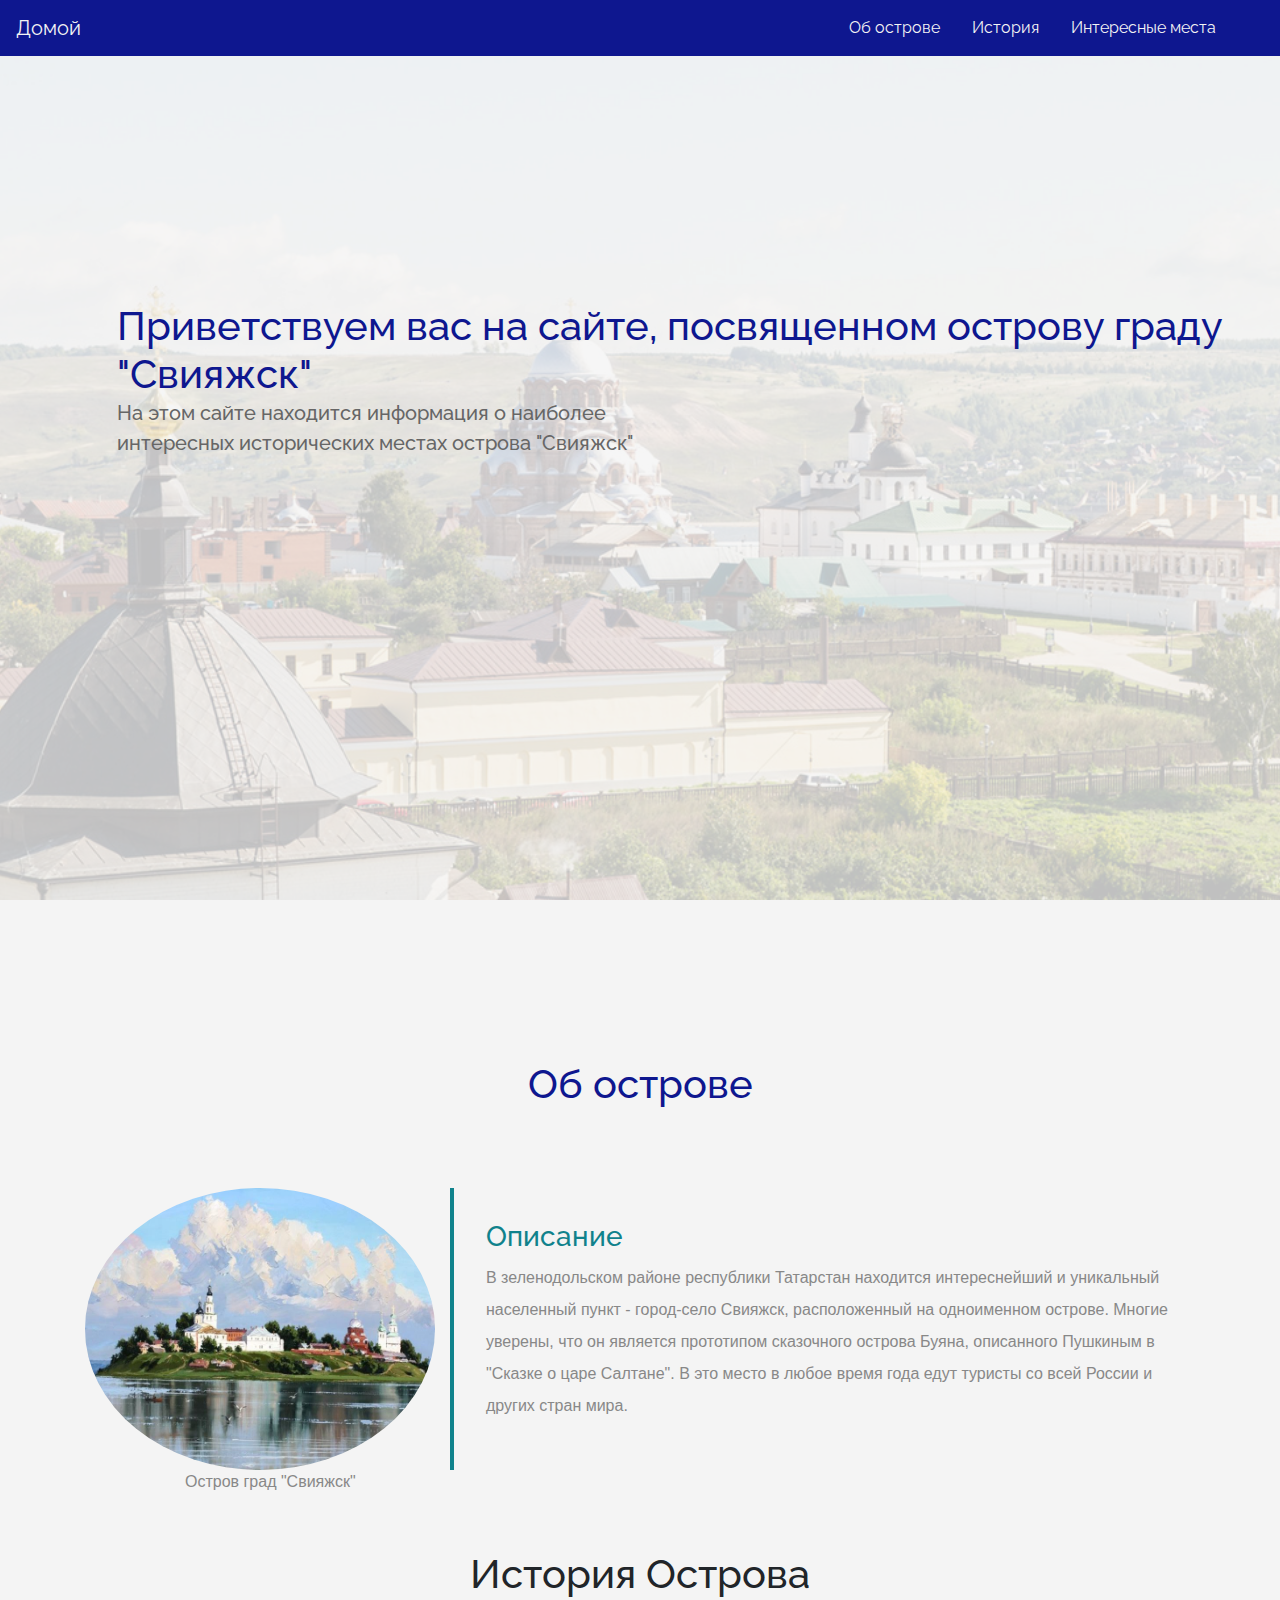
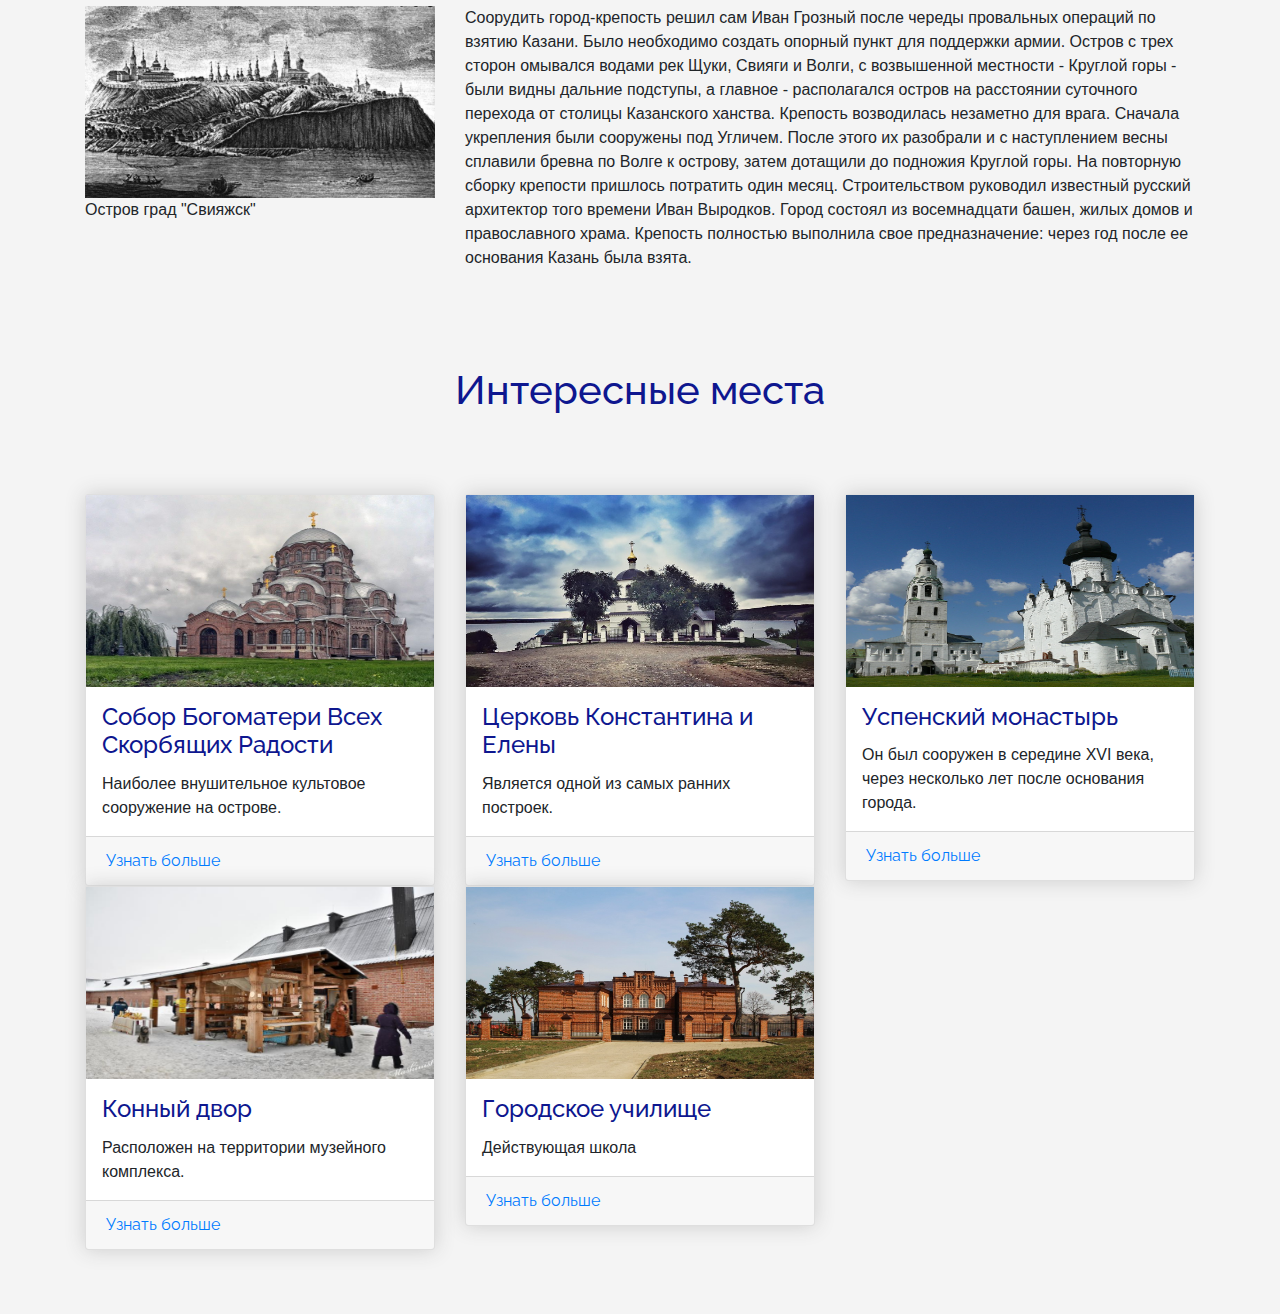
<file: sviyazhsk/index.html>
<!DOCTYPE html>
<html lang="en">
<head>
	<title>ГИС-Полушин</title>
	 <!-- add bootstrap css file -->

      <link rel="stylesheet" type="text/css" href="css/bootstrap.min.css">
      <link rel="stylesheet" type="text/css" href="css/main.css">

</head>
<body>
  <!-- navbar -->

  <nav class="navbar navbar-expand-lg fixed-top ">
	  <a class="navbar-brand" href="index.html">Домой</a>
	  <button class="navbar-toggler" type="button" data-toggle="collapse" data-target="#navbarSupportedContent" aria-controls="navbarSupportedContent" aria-expanded="false" aria-label="Toggle navigation">
	    <span class="navbar-toggler-icon"></span>
	  </button>

	  <div class="collapse navbar-collapse " id="navbarSupportedContent">
	    <ul class="navbar-nav mr-4">
	      
	      <li class="nav-item">
	        <a class="nav-link" data-value="about" href="#">Об острове</a>
	      </li>
	      <li class="nav-item">
	        <a class="nav-link " data-value="portfolio" href="#">История</a>
	      </li>
	      <li class="nav-item">
	        <a class="nav-link " data-value="blog" href="#">Интересные места</a>
	      </li>
	    </ul>
	    
	  </div>
</nav>
<!-- header -->
<header class="header ">
  <div class="overlay"></div>
   <div class="container">
   	  <div class="description ">
  	<h1>
  		Приветствуем вас на сайте, посвященном острову граду "Свияжск"
  		<p>
		На этом сайте находится информация о наиболее интересных исторических местах острова "Свияжск"  
		</p>
  	</h1>
  </div>
   </div>
  
</header>

<!-- about section -->
<div class="about" id="about">
	<div class="container">
	  <h1 class="text-center">Об острове</h1>
		<div class="row">
			<div class="col-lg-4 col-md-4 col-sm-12">
				<img src="images/about.jpg" class="img-fluid">
				<span class="text-justify">Остров град "Свияжск"</span>
			</div>
			<div class="col-lg-8 col-md-8 col-sm-12 desc">
			  
				<h3>Описание</h3>
				<p>
					В зеленодольском районе республики Татарстан находится интереснейший и уникальный населенный пункт - город-село Свияжск,
					расположенный на одноименном острове. Многие уверены, что он является прототипом сказочного острова Буяна, 
					описанного Пушкиным в "Сказке о царе Салтане". В это место в любое время года едут туристы со всей России и других стран мира.

				</p>
			</div>
		</div>
	</div>
</div>

<!-- portfolio -->
<div class="portfolio" id="portfolio">
	<div class="container">
			<h1 class="text-center">История Острова</h1>
			<div class="row">
				<div class="col-lg-4 col-md-4 col-sm-12">
					<img src="images/history.jpg" class="img-fluid">
					<span class="text-justify">Остров град "Свияжск"</span>
				</div>
				<div class="col-lg-8 col-md-8 col-sm-12 desc">
					<p>
						Соорудить город-крепость решил сам Иван Грозный после череды провальных операций по взятию Казани. 
						Было необходимо создать опорный пункт для поддержки армии. Остров с трех сторон омывался водами рек Щуки, Свияги и Волги,
						с возвышенной местности - Круглой горы - были видны дальние подступы, а главное - располагался остров на расстоянии 
						суточного перехода от столицы Казанского ханства.
						Крепость возводилась незаметно для врага. Сначала укрепления были сооружены под Угличем. После этого их разобрали и с наступлением весны
						сплавили бревна по Волге к острову, затем дотащили до подножия Круглой горы. На повторную сборку крепости пришлось потратить один месяц. 
						Строительством руководил известный русский архитектор того времени Иван Выродков.
						Город состоял из восемнадцати башен, жилых домов и православного храма. Крепость полностью выполнила свое предназначение: 
						через год после ее основания Казань была взята.
					</p>
				</div>
			</div>
		
	</div>
</div>


<!-- Posts section -->
<div class="blog" id="blog">
	<div class="container">
	<h1 class="text-center">Интересные места</h1>
		<div class="row">
			<div class="col-md-4 col-lg-4 col-sm-12">
				<div class="card">
					<div class="card-img">
						<img src="images/posts/женский монастырь.jpg" class="img-fluid">
					</div>
					
					<div class="card-body">
					<h4 class="card-title">Собор Богоматери Всех Скорбящих Радости</h4>
						<p class="card-text">
							
							Наиболее внушительное культовое сооружение на острове.
						</p>
					</div>
					<div class="card-footer">
						<a href="женский монастырь.html" class="card-link">Узнать больше</a>
					</div>
				</div>
			</div>
			<div class="col-md-4 col-lg-4 col-sm-12">
				<div class="card">
					<div class="card-img">
						<img src="images/posts/храм Константина и Елены.jpg" class="img-fluid">
					</div>
					
					<div class="card-body">
					   <h4 class="card-title">Церковь Константина и Елены</h4>
						<p class="card-text">
							
							Является одной из самых ранних построек.
						</p>
					</div>
					<div class="card-footer">
						<a href="женский монастырь.html" class="card-link">Узнать больше</a>
					</div>
				</div>
			</div>
			<div class="col-md-4 col-lg-4 col-sm-12">
				<div class="card">
					<div class="card-img">
						<img src="images/posts/uspenskiy.jpg" class="img-fluid">
					</div>
					
					<div class="card-body">
					<h4 class="card-title">Успенский монастырь</h4>
						<p class="card-text">
							
							Он был сооружен в середине XVI века, через несколько лет после основания города. 
						</p>
					</div>
					<div class="card-footer">
						<a href="женский монастырь.html" class="card-link">Узнать больше</a>
					</div>
				</div>
			</div>
			<div class="col-md-4 col-lg-4 col-sm-12">
					<div class="card">
						<div class="card-img">
							<img src="images/posts/horse.jpg" class="img-fluid">
						</div>
						
						<div class="card-body">
						<h4 class="card-title">Конный двор</h4>
							<p class="card-text">
								
							Расположен на территории музейного комплекса.
							</p>
						</div>
						<div class="card-footer">
							<a href="женский монастырь.html" class="card-link">Узнать больше</a>
						</div>
					</div>
				</div>
				<div class="col-md-4 col-lg-4 col-sm-12">
						<div class="card">
							<div class="card-img">
								<img src="images/posts/school.jpg" class="img-fluid">
							</div>
							
							<div class="card-body">
							<h4 class="card-title">Городское училище</h4>
								<p class="card-text">
									
									Действующая школа
								</p>
							</div>
							<div class="card-footer">
								<a href="женский монастырь.html" class="card-link">Узнать больше</a>
							</div>
						</div>
					</div>
		</div>
	</div>
</div>
<!-- add Javasscript file from js file -->
<script type="text/javascript" src="js/jquery.min.js"></script>
<script type="text/javascript" src="js/bootstrap.min.js"></script>
<script type="text/javascript" src='js/main.js'></script>

</body>
</html>
</file>
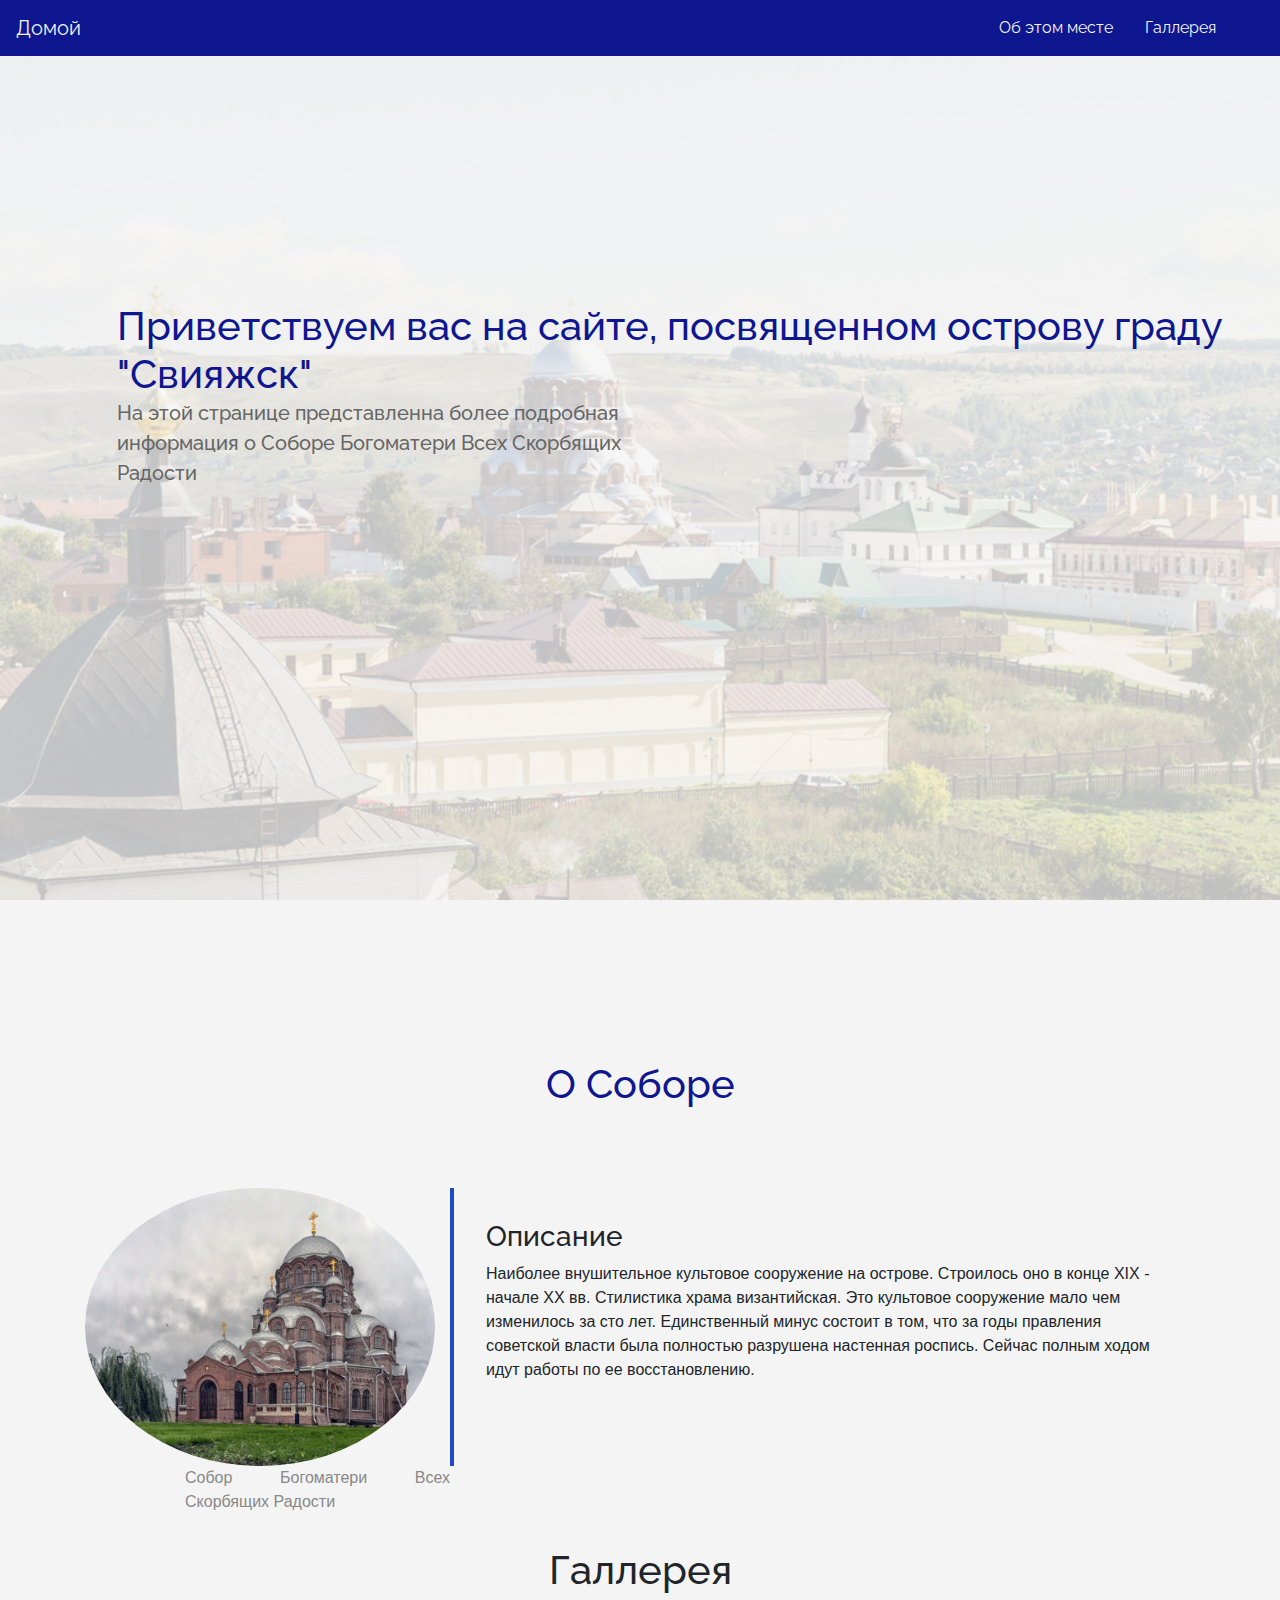
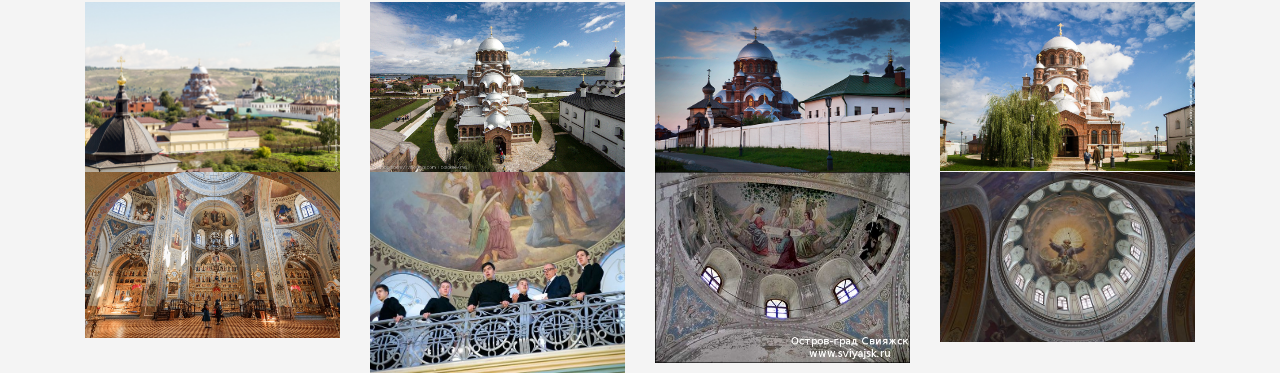
<file: sviyazhsk/женский монастырь.html>
<!DOCTYPE html>
<html>
<head>
	<title>
		ГИС-Полушин
	</title>
		<link rel="stylesheet" type="text/css" href="css/bootstrap.min.css">
		<link rel="stylesheet" type="text/css" href="css/sobor.css">
</head>
<body>
  <nav class="navbar navbar-expand-lg fixed-top ">
		<a class="navbar-brand" href="#">Домой</a>
		<button class="navbar-toggler" type="button" data-toggle="collapse" data-target="#navbarSupportedContent" aria-controls="navbarSupportedContent" aria-expanded="false" aria-label="Toggle navigation">
		  <span class="navbar-toggler-icon"></span>
		</button>
  
		<div class="collapse navbar-collapse " id="navbarSupportedContent">
		  <ul class="navbar-nav mr-4">
			
			<li class="nav-item">
			  <a class="nav-link" data-value="about" href="#">Об этом месте</a>
			</li>
			<li class="nav-item">
			  <a class="nav-link " data-value="blog" href="#">Галлерея</a>
			</li>
		  </ul>
		  
		</div>
  </nav>
  <header class="header ">
		<div class="overlay"></div>
		 <div class="container">
			   <div class="description ">
			<h1>
				Приветствуем вас на сайте, посвященном острову граду "Свияжск"
				<p>
				На этой странице представленна более подробная информация о Соборе Богоматери Всех Скорбящих Радости  
			  </p>
			</h1>
		</div>
		 </div>
		
	</header>
  <div class="about" id="about">
		<div class="container">
		  <h1 class="text-center">О Соборе</h1>
			<div class="row">
				<div class="col-lg-4 col-md-4 col-sm-12">
					<img src="images/posts/женский монастырь.jpg" class="img-fluid">
					<span class="text-justify">Собор Богоматери Всех Скорбящих Радости</span>
				</div>
				<div class="col-lg-8 col-md-8 col-sm-12 desc">
				  
					<h3>Описание</h3>
					<p>
					Наиболее внушительное культовое сооружение на острове. Строилось оно в конце XIX - начале XX вв. 
					Стилистика храма византийская. Это культовое сооружение мало чем изменилось за сто лет. 
					Единственный минус состоит в том, что за годы правления советской власти была полностью разрушена настенная роспись. 
					Сейчас полным ходом идут работы по ее восстановлению.
	
					</p>
				</div>
			</div>
		</div>
	</div>
	<div class="blog" id="blog">
			<div class="container">
			<h1 class="text-center">Галлерея</h1>
			<div class="row"> 
					<div class="col-lg-3 col-md-4 col-6">
						<div class="card-img">
								<img src="images/posts/sobor2.jpg" class="img-fluid">
							</div>
					</div>
					<div class="col-lg-3 col-md-4 col-6">
						<div class="card-img">
								<img src="images/posts/sobor7.jpg" class="img-fluid">
							</div>
					</div>
					<div class="col-lg-3 col-md-4 col-6">
						<div class="card-img">
								<img src="images/posts/sobor6.jpg" class="img-fluid">
							</div>
					</div>
					<div class="col-lg-3 col-md-4 col-6">
						<div class="card-img">
								<img src="images/posts/sobor5.jpg" class="img-fluid">
							</div>
					</div>
					<div class="col-lg-3 col-md-4 col-6">
							<div class="card-img">
									<img src="images/posts/sobor1.png" class="img-fluid">
								</div>
					</div>
					<div class="col-lg-3 col-md-4 col-6">
						<div class="card-img">
								<img src="images/posts/sobor3.jpg" class="img-fluid">
							</div>
					</div>
					<div class="col-lg-3 col-md-4 col-6">
						<div class="card-img">
								<img src="images/posts/sobor4.jpg" class="img-fluid">
							</div>
					</div>
					<div class="col-lg-3 col-md-4 col-6">
						<div class="card-img">
							<img src="images/posts/sobor8.jpg" class="img-fluid">
						</div>
					</div>
				</div>
			</div>
		</div>
	<script type="text/javascript" src="js/jquery.min.js"></script>
	<script type="text/javascript" src="js/bootstrap.min.js"></script>
	<script type="text/javascript" src='js/main.js'></script>
	
</body>
</html>
</file>
<file: sviyazhsk/css/main.css>
@import url('https://fonts.googleapis.com/css?family=Raleway');

body{
	padding: 0;
	margin: 0;
	background:#f4f4f4;
}
html,h1,h2,h3,h4,h5,h6,a{
	font-family: "Raleway";
}
.navbar{
	background:rgb(14, 23, 143);
}
.nav-link , .navbar-brand{
	color: #f4f4f4;
	cursor: pointer;
}
.nav-link{
	margin-right: 1em !important;
}
.nav-link:hover{
	background: #f4f4f4;
	color: rgb(14, 23, 143);

}
.navbar-collapse{
 justify-content: flex-end;
}
.navbar-toggler{
  background:#fff !important;
}

/*header style*/
.header{
	position: relative;
	background-image: url('../images/1.jpg');

	background-size: cover;
	background-position: center;
}
.overlay{
	position: absolute;
	min-height: 100%;
	min-width: 100%;
	left: 0;
	top: 0;
	background: rgba(244, 244, 244, 0.79);
}
.description{
    position: absolute;
    top: 30%;
    margin: auto;
    padding: 2em;

}
.description h1{
	color:rgb(14, 23, 143) ;
}
.description p{
	color:#666;
	font-size: 20px;
	width: 50%;
	line-height: 1.5;
}
.description button{
	border:1px  solid rgb(14, 23, 143);
	background:rgb(14, 23, 143);
	color:#fff;
}
.about{
	margin: 4em 0;
	padding: 1em;
	position: relative;
}
.about h1{
	color:rgb(14, 23, 143);
	margin: 2em;
}
.about img{
	height: 100%;
    width: 100%;
    border-radius: 50%
}
.about span{
	display: block;
	color: #888;
	position: absolute;
	left: 115px;
}
.about .desc{
	padding: 2em;
	border-left:4px solid #10828C;
}
.about .desc h3{
	color: #10828C;
}
.about .desc p{
	line-height:2;
	color:#888;
}

/*blog style*/

.blog{
	margin: 4em 0;
	position: relative;	
}
.blog h1{
	color:rgb(14, 23, 143);
	margin: 2em;	
}
.blog .card{
	box-shadow: 0 0 20px #ccc;
}
.blog .card img{
	width: 100%;
	height: 12em;
}
@media and (max-width: 768px){
 .team .item img{
 	width: 100%; 
} 	
}
.blog .card-title{
	color:rgb(14, 23, 143);
	 
}
.blog .card-body{
	padding: 1em;
}
.team{
	margin: 4em 0;
	position: relative;

}
.team h1{
	color:rgb(14, 23, 143);
	margin: 2em;	
}
.team .item{
	position: relative;
	overflow: hidden;	
}
.team .des{
	background: rgb(14, 23, 143);
	color: #fff;
	text-align: center;
	border-top-right-radius: 93%;
	transition:.3s ease-in-out;
	position: absolute;
	width: 88%;
	bottom: 24px;


}
.team .item:hover .des{
	height: 100%;
	background:rgb(14, 23, 143);
    position: absolute;
	width: 89%;
	padding: 5em;
	top: 0;
	border-top-right-radius: 0;
}
.contact-form{
	margin: 6em 0;
	position: relative;		
}

.contact-form h1{
	padding:2em 1px;
	color: rgb(14, 23, 143); 
}
.contact-form .right{
	max-width: 600px;
}
.contact-form .right .btn-secondary{
	background:  rgb(14, 23, 143);
	color: #fff;
	border:0;
}
.contact-form .right .form-control::placeholder{
	color: #888;
	font-size: 16px;
}
</file>
<file: sviyazhsk/css/sobor.css>
@import url('https://fonts.googleapis.com/css?family=Raleway');

body{
	padding: 0;
	margin: 0;
	background:#f4f4f4;
}
html,h1,h2,h3,h4,h5,h6,a{
	font-family: "Raleway";
}
.navbar{
	background:rgb(14, 23, 143);
}
.nav-link , .navbar-brand{
	color: #f4f4f4;
	cursor: pointer;
}
.nav-link{
	margin-right: 1em !important;
}
.nav-link:hover{
	background: #f4f4f4;
	color: 	rgb(14, 23, 143);

}
.navbar-collapse{
 justify-content: flex-end;
}
.navbar-toggler{
  background:#fff !important;
}

/*header style*/
.header{
	position: relative;
	background-image: url('../images/1.jpg');

	background-size: cover;
	background-position: center;
}
.overlay{
	position: absolute;
	min-height: 100%;
	min-width: 100%;
	left: 0;
	top: 0;
	background: rgba(244, 244, 244, 0.79);
}
.description{
    position: absolute;
    top: 30%;
    margin: auto;
    padding: 2em;

}
.description h1{
	color:rgb(14, 23, 143);
}
.description p{
	color:#666;
	font-size: 20px;
	width: 50%;
	line-height: 1.5;
}
.description button{
	border:1px  solid rgb(14, 23, 143);
	background:rgb(14, 23, 143);
	color:#fff;
}
.about{
	margin: 4em 0;
	padding: 1em;
	position: relative;
}
.about h1{
	color:rgb(14, 23, 143);
	margin: 2em;
}
.about img{
	height: 100%;
    width: 100%;
    border-radius: 50%
}
.about span{
	display: block;
	color: #888;
	position: absolute;
	left: 115px;
}
.about .desc{
	padding: 2em;
	border-left:4px solid rgb(28, 74, 201);
}
.about .desc h3{
	color: rgb(28, 74, 201;
}
.about .desc p{
	line-height:2;
	color:#888;
}
</file>
